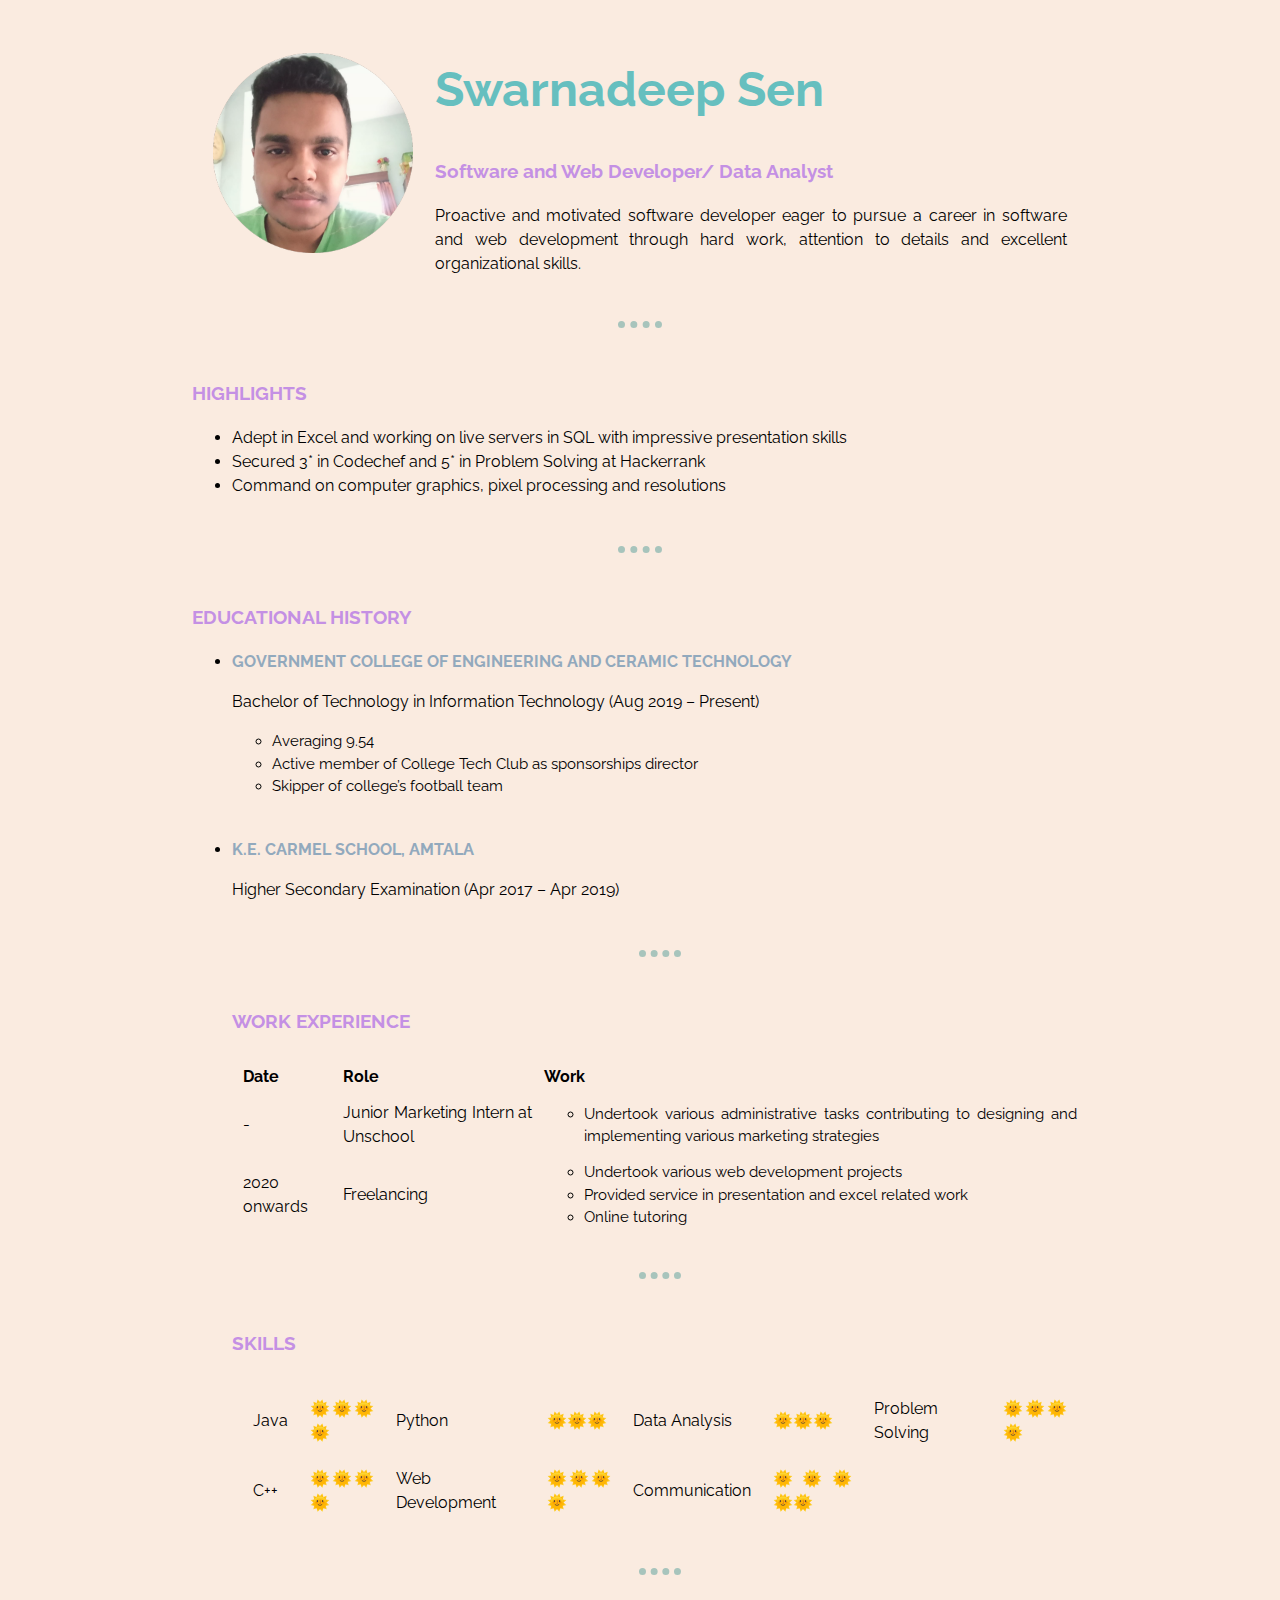
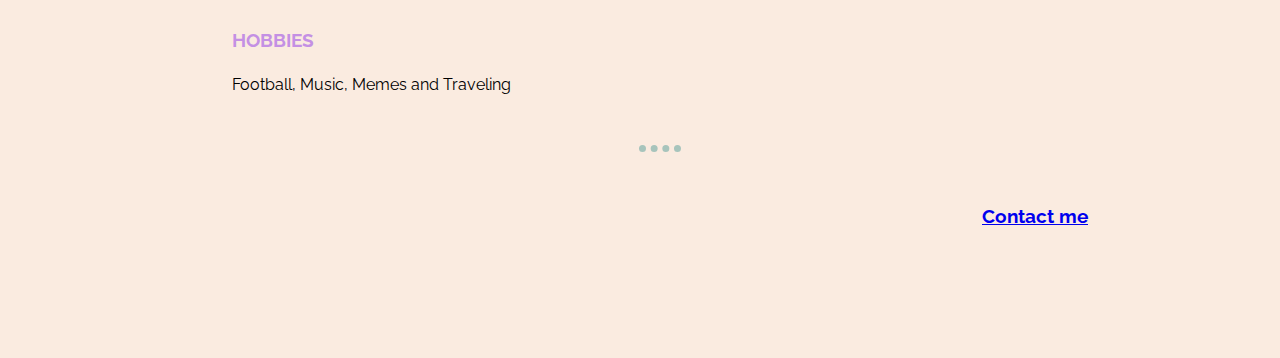
<file: index.html>
<!DOCTYPE html>
<html lang="en" dir="ltr">
<head>
  <meta charset="utf-8">
  <title>Swarnadeep Sen</title>
  <link rel="stylesheet" href="css/styles.css">
  <link href='https://fonts.googleapis.com/css?family=Raleway' rel='stylesheet'>
</head>
<body>
  <table cellspacing="20">
    <tr>
      <td class="dp"><img src="profile picture.png" alt="Swarnadeep's profile picture :)"></td>
      <td>
        <h1>Swarnadeep Sen</h1>
        <h3>Software and Web Developer/ Data Analyst</h3>
        <p>Proactive and motivated software developer eager to pursue a career in software and web development
          through hard work, attention to details and excellent organizational skills.</p>
      </td>
    </tr>
  </table>

  <hr>
  <br>

  <h3>HIGHLIGHTS</h3>
  <ul>
    <li>Adept in Excel and working on live servers in SQL with impressive
    presentation skills</li>
  <li>Secured 3* in Codechef and 5* in Problem Solving at Hackerrank</li>
  <li>Command on computer graphics, pixel processing and resolutions</li>
  </ul>
  <br>

  <hr>
  <br>

  <h3>EDUCATIONAL HISTORY</h3>
  <ul>
    <li>
      <p class="edu"><b>GOVERNMENT COLLEGE OF ENGINEERING AND CERAMIC TECHNOLOGY</b></p>
      <p>Bachelor of Technology in Information Technology (Aug 2019 – Present)</p>
      <ul>
        <li class="small">Averaging 9.54</li>
        <li class="small">Active member of College Tech Club as sponsorships director</li>
        <li class="small">Skipper of college’s football team</li>
      </ul>
    </li>
  <br>
    <li>
      <p class="edu"><b>K.E. CARMEL SCHOOL, AMTALA</b></p>
      <p>Higher Secondary Examination (Apr 2017 – Apr 2019)</p>
  <br>

  <hr>
  <br>

  <h3>WORK EXPERIENCE</h3>
  <table cellspacing="10">
    <thead>
      <tr>
        <th>Date</th>
        <th>Role</th>
        <th>Work</th>
      </tr>
    </thead>
    <tbody>
      <tr>
        <td>-</td>
        <td>Junior Marketing Intern at Unschool</td>
        <td>
          <ul>
            <li class="small">Undertook various administrative tasks contributing to designing
              and implementing various marketing strategies</li>
          </ul>
        </td>
      </tr>
      <tr>
        <td>2020 onwards</td>
        <td>Freelancing</td>
        <td>
          <ul>
            <li class="small">Undertook various web development projects</li>
            <li class="small">Provided service in presentation and excel related work</li>
            <li class="small">Online tutoring</li>
          </ul>
        </td>
      </tr>
    </tbody>
  </table>
  <br>

  <hr>
  <br>

  <h3>SKILLS</h3>
  <table cellspacing="20">
    <tr>
      <td>Java</td>
      <td class='a'>🌞🌞🌞🌞</td>
      <td>Python</td>
      <td class='a'>🌞🌞🌞</td>
      <td>Data Analysis</td>
      <td class='a'>🌞🌞🌞</td>
      <td>Problem Solving </td>
      <td class='a'>🌞🌞🌞🌞</td>
    </tr>
    <tr>
      <td>C++</td>
      <td class='a'>🌞🌞🌞🌞</td>
      <td>Web Development</td>
      <td class='a'>🌞🌞🌞🌞</td>
      <td>Communication</td>
      <td class='a'>🌞🌞🌞🌞🌞</td>
    </tr>
  </table>
  <br>

  <hr>
  <br>

  <h3>HOBBIES</h3>
  <p>Football, Music, Memes and Traveling</p>
  <br>

  <hr>
  <br>

  <h3 class="right"><a href="contact-me.html">Contact me</a></h3>

</body>

</html>
</file>
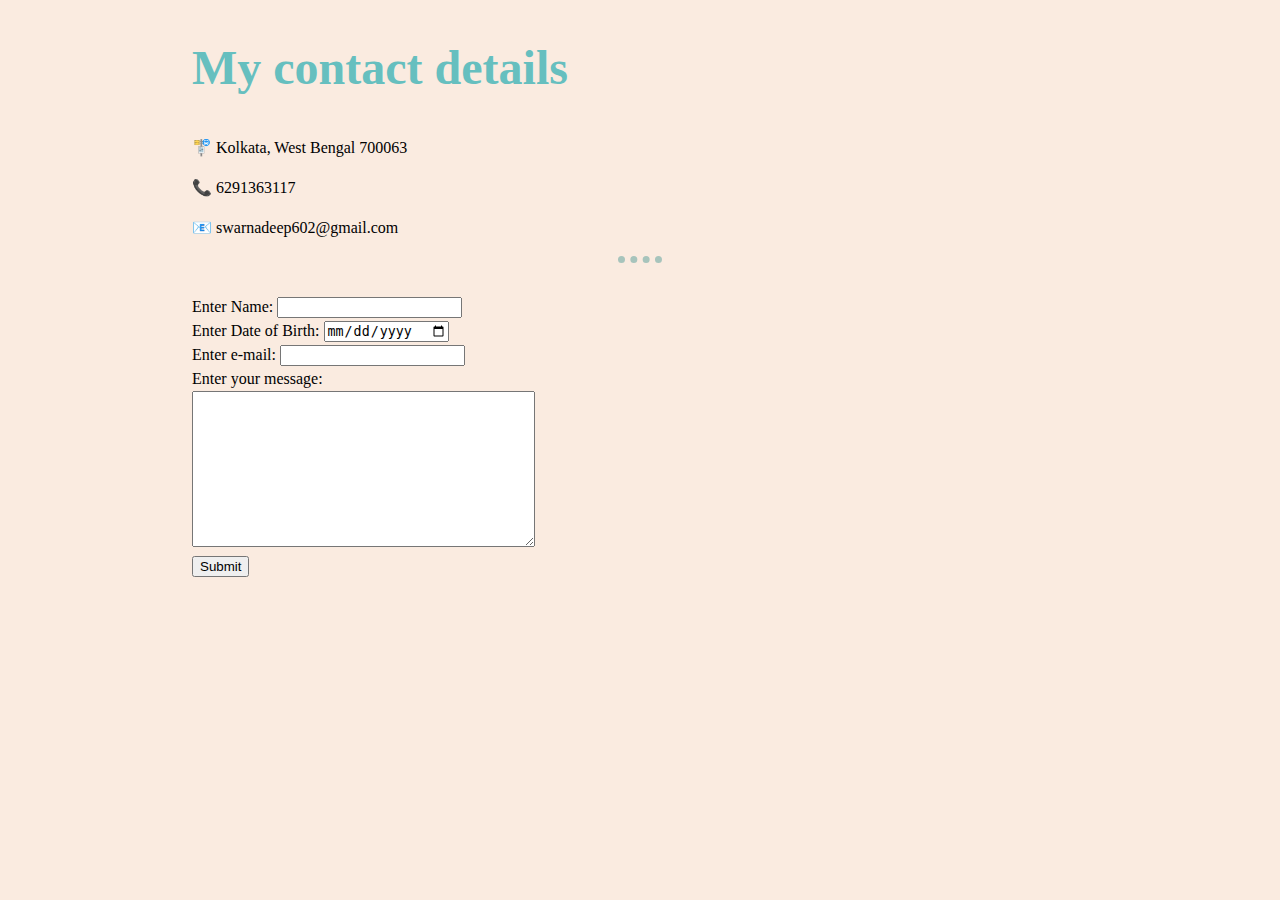
<file: contact-me.html>
<!DOCTYPE html>
<html lang="en" dir="ltr">
  <head>
    <meta charset="utf-8">
    <title>Contact Me</title>
    <link rel="stylesheet" href="css/styles.css">
  </head>
  <body>
    <h1>My contact details</h1>
    <p>🚏 Kolkata, West Bengal 700063</p>
    <p>📞 6291363117</p>
    <p>📧 swarnadeep602@gmail.com</p>
    <hr>
    <br>
    <form class="" action="mailto:swarnadeep602@gmail.com" method="post" enctype="text/plain">
      <label>Enter Name: </label>
      <input type="text" name="Name" value=""><br>
      <label>Enter Date of Birth: </label>
      <input type="date" name="DOB" value=""><br>
      <label>Enter e-mail: </label>
      <input type="email" name="Email" value=""><br>
      <label>Enter your message: </label><br>
      <textarea name="Message" rows="10" cols="40"></textarea><br>
      <input type="submit" name="">
    </form>

  </body>
</html>
</file>
<file: css/styles.css>
body {
  background-color: #FAEBE0;
  font-family: 'Raleway';
  margin: 0 15% 10%;
  line-height: 1.5;
  text-align: justify;
}

img {
  height: 200px;
}

hr {
  border-style: none;
  border-top-style: dotted;
  width: 5%;
  border-color: #A7C4BC;
  border-width: 7px;
}

h1 {
  color: #66BFBF;
  font-size: 3rem;
}

h3 {
  color: #C490E4;
}

.edu {
  color: #92A9BD;
}

.small {
  font-size: 15px;
}

.dp{
  opacity: 0.9;
}

.right{
  text-align: right;
}

.dp:hover {
  opacity: 1;
}

.a:hover {
  font-size: 1.25rem;
}
</file>
